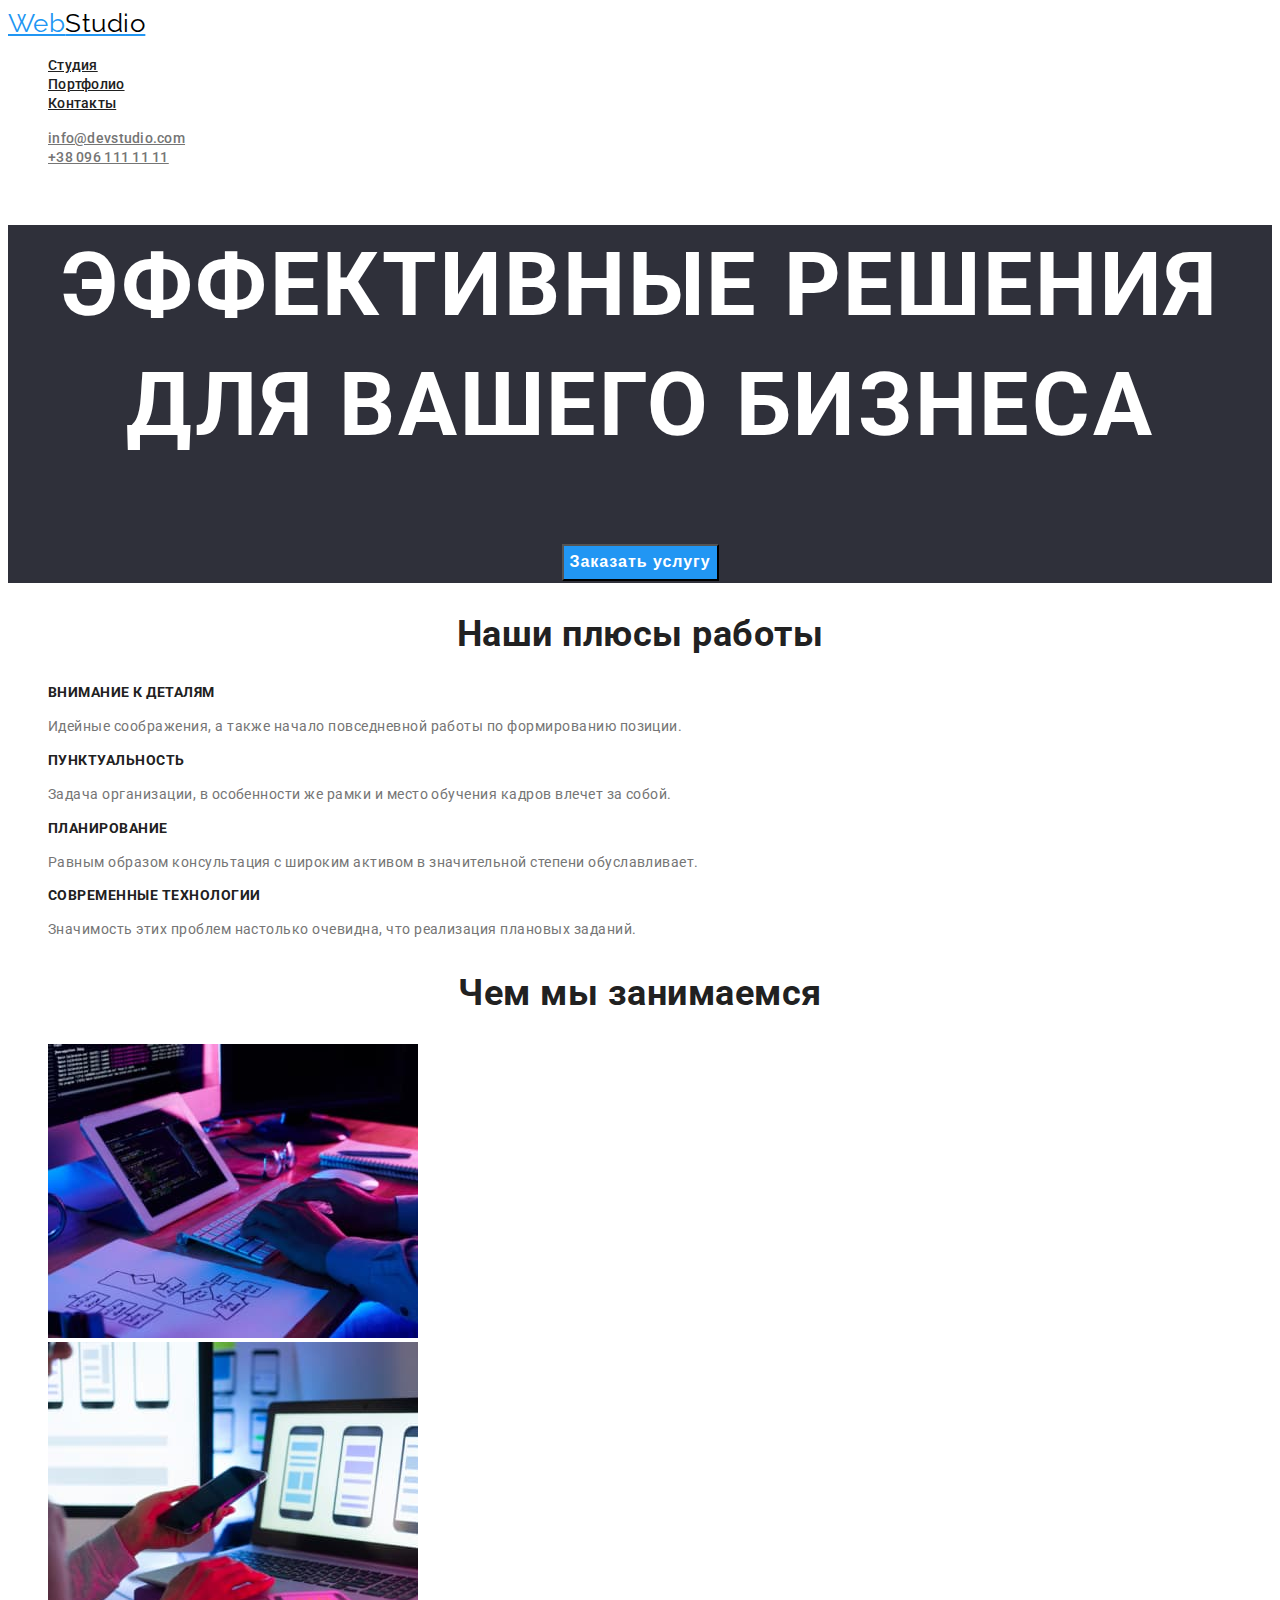
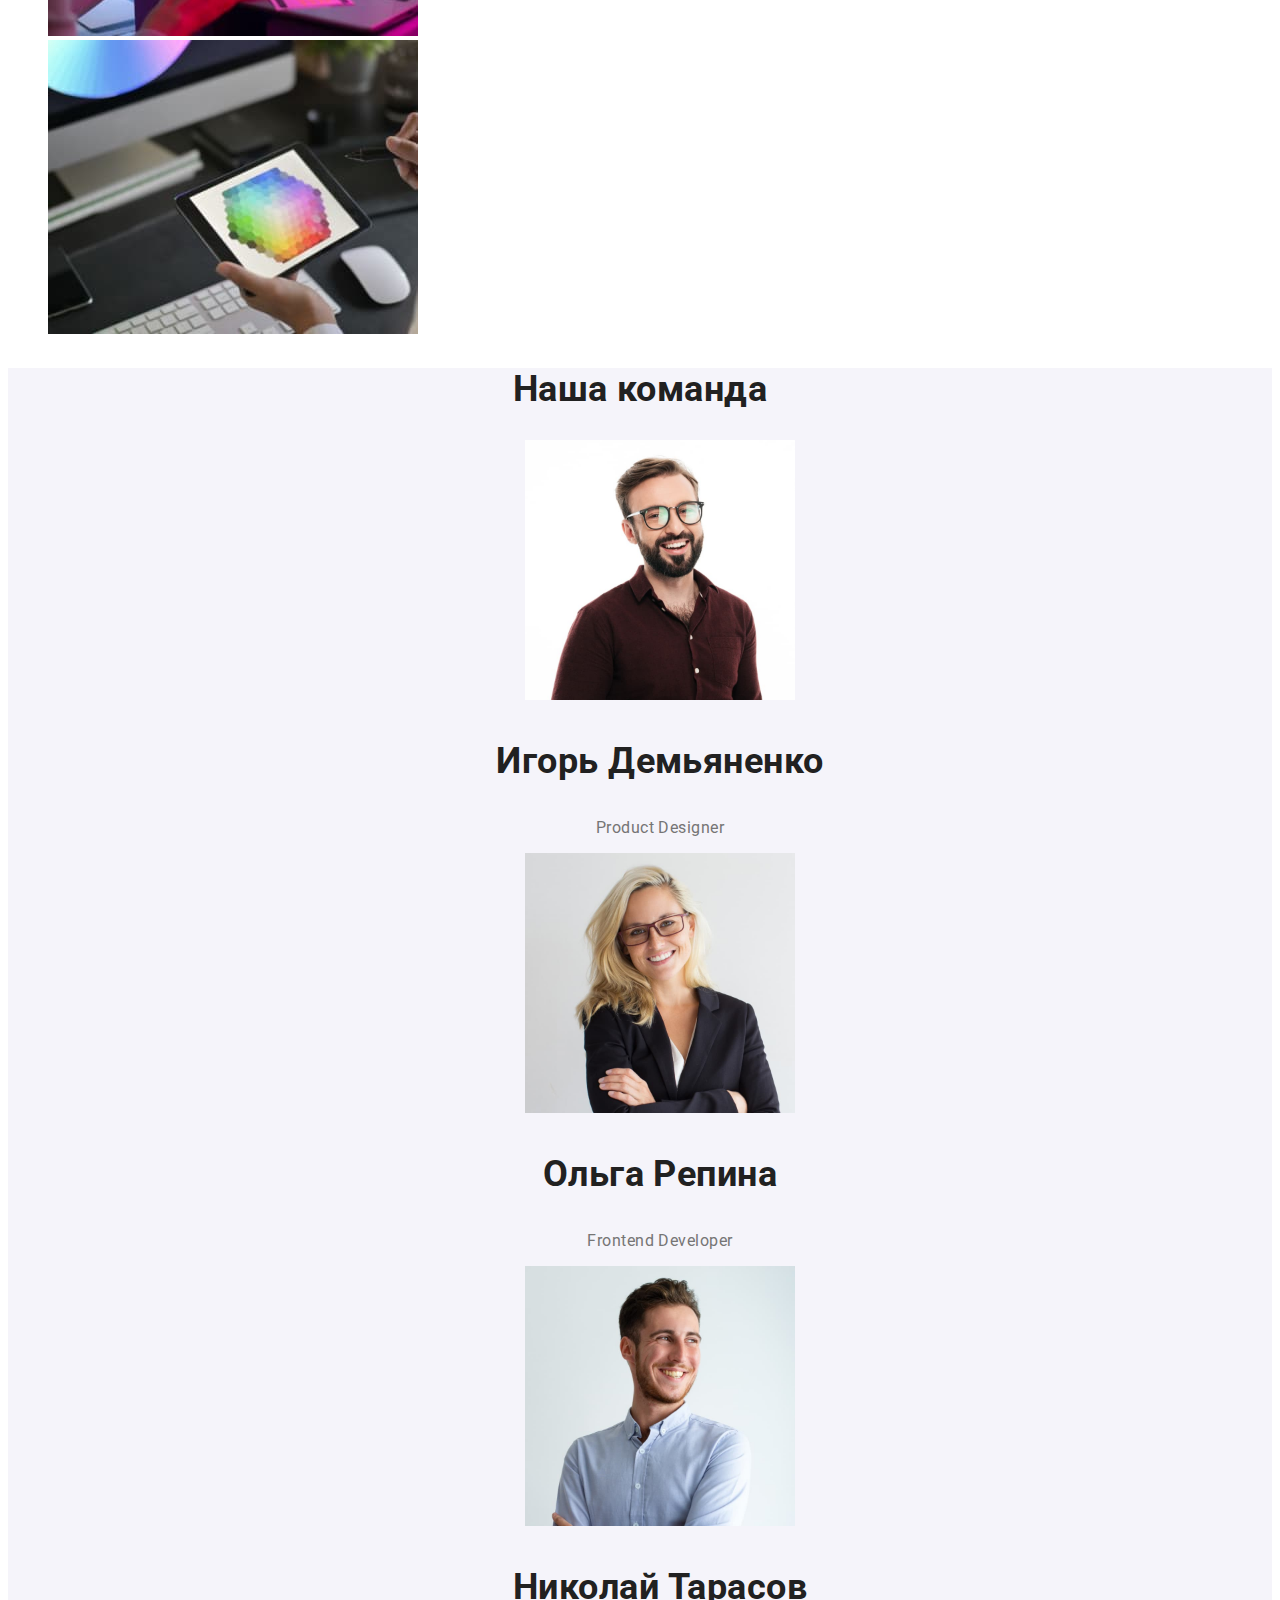
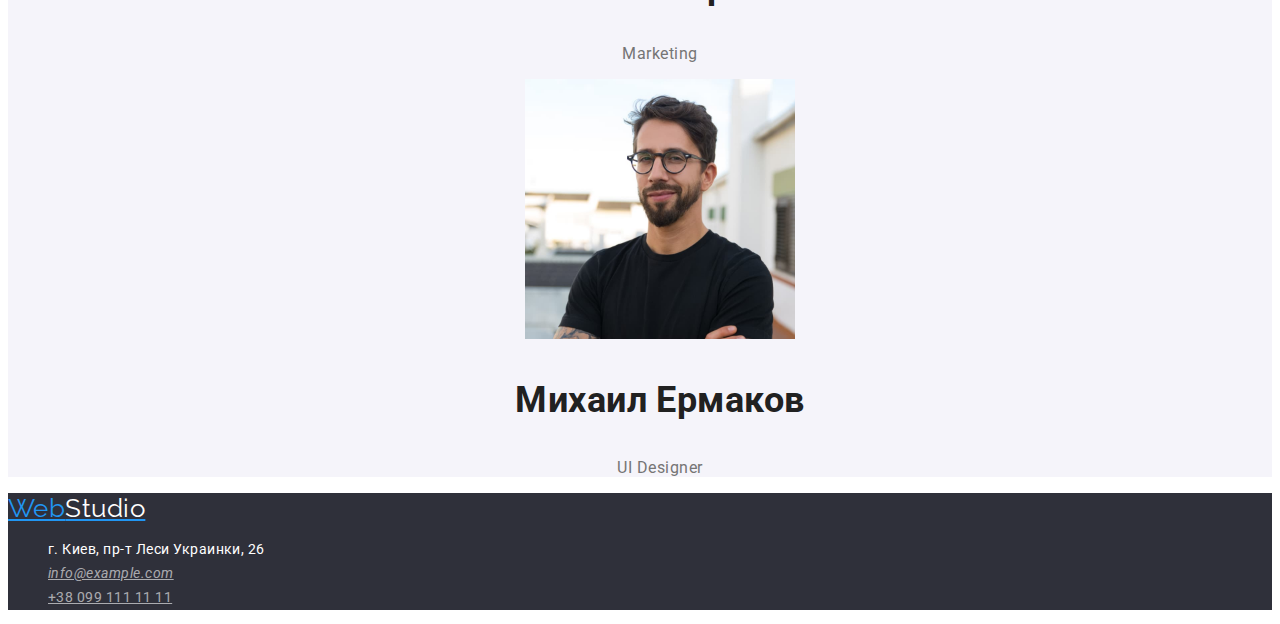
<file: index.html>
<!DOCTYPE html>
<html lang="ru">
  <head>
    <meta charset="UTF-8" />
    <meta http-equiv="X-UA-Compatible" content="IE=edge" />
    <meta name="viewport" content="width=device-width, initial-scale=1.0" />
    <title>Студия</title>
    <link rel="preconnect" href="https://fonts.gstatic.com" />
    <link
      href="https://fonts.googleapis.com/css2?family=Raleway:wght@700&family=Roboto:wght@400;500;700;900&display=swap"
      rel="stylesheet"
    />
    <link rel="stylesheet" href="./css/styles.css" />
  </head>
  <body>
    <header>
      <nav>
        <a href="./" class="logo link"
          >Web<span class="part-logo">Studio</span></a
        >
        <ul class="site-nav list">
          <li><a href="" class="link">Студия</a></li>
          <li><a href="./portfolio.html" class="link">Портфолио</a></li>
          <li><a href="" class="link">Контакты</a></li>
        </ul>
      </nav>

      <ul class="coordinates list">
        <li>
          <a href="mailto:info@devstudio.com" class="link"
            >info@devstudio.com</a
          >
        </li>
        <li><a href="tel:+380961111111" class="link">+38 096 111 11 11</a></li>
      </ul>
    </header>
    <main>
      <section class="hero">
        <h1>
          Эффективные решения <br />
          для вашего бизнеса
        </h1>

        <button type="button" class="btn main">Заказать услугу</button>
      </section>

      <section class="section-advantage">
        <h2 class="section-title">Наши плюсы работы</h2>
        <ul class="list">
          <li>
            <h3 class="section-title-advantage">Внимание к деталям</h3>
            <p>
              Идейные соображения, а также начало повседневной работы по
              формированию позиции.
            </p>
          </li>
          <li>
            <h3 class="section-title-advantage">Пунктуальность</h3>
            <p>
              Задача организации, в особенности же рамки и место обучения кадров
              влечет за собой.
            </p>
          </li>
          <li>
            <h3 class="section-title-advantage">Планирование</h3>
            <p>
              Равным образом консультация с широким активом в значительной
              степени обуславливает.
            </p>
          </li>
          <li>
            <h3 class="section-title-advantage">Современные технологии</h3>
            <p>
              Значимость этих проблем настолько очевидна, что реализация
              плановых заданий.
            </p>
          </li>
        </ul>
      </section>

      <section class="section">
        <h2 class="section-title">Чем мы занимаемся</h2>
        <ul class="list">
          <li>
            <img
              src="./images/box1.jpg"
              alt="На компьютере"
              width="370"
              height="294"
            />
          </li>
          <li>
            <img
              src="./images/box2.jpg"
              alt="На телефоне"
              width="370"
              height="294"
            />
          </li>
          <li>
            <img
              src="./images/box3.jpg"
              alt="На планшете"
              width="370"
              height="294"
            />
          </li>
        </ul>
      </section>

      <section class="section-our-team">
        <h2 class="section-title">Наша команда</h2>
        <ul class="list">
          <li>
            <img
              src="./images/img.jpg"
              alt="Игорь Демьяненко"
              width="270"
              height="260"
            />
            <h3 class="section-title">Игорь Демьяненко</h3>
            <p>Product Designer</p>
          </li>
          <li>
            <img
              src="./images/img1.jpg"
              alt="Ольга Репина"
              width="270"
              height="260"
            />
            <h3 class="section-title">Ольга Репина</h3>
            <p>Frontend Developer</p>
          </li>
          <li>
            <img
              src="./images/img2.jpg"
              alt="Николай Тарасов"
              width="270"
              height="260"
            />
            <h3 class="section-title">Николай Тарасов</h3>
            <p>Marketing</p>
          </li>
          <li>
            <img
              src="./images/img3.jpg"
              alt="Михаил Ермаков"
              width="270"
              height="260"
            />
            <h3 class="section-title">Михаил Ермаков</h3>
            <p>UI Designer</p>
          </li>
        </ul>
      </section>
    </main>

    <footer class="footer">
      <a href="" class="footer-logo link"
        >Web<span class="part-logo">Studio</span></a
      >
      <address class="footer-address">
        <ul class="list">
          <li>г. Киев, пр-т Леси Украинки, 26</li>
          <li>
            <a href="maito:info@example.com" class="link italic"
              >info@example.com</a
            >
          </li>
          <li>
            <a href="tel:+380991111111" class="link">+38 099 111 11 11</a>
          </li>
        </ul>
      </address>
    </footer>
  </body>
</html>
</file>
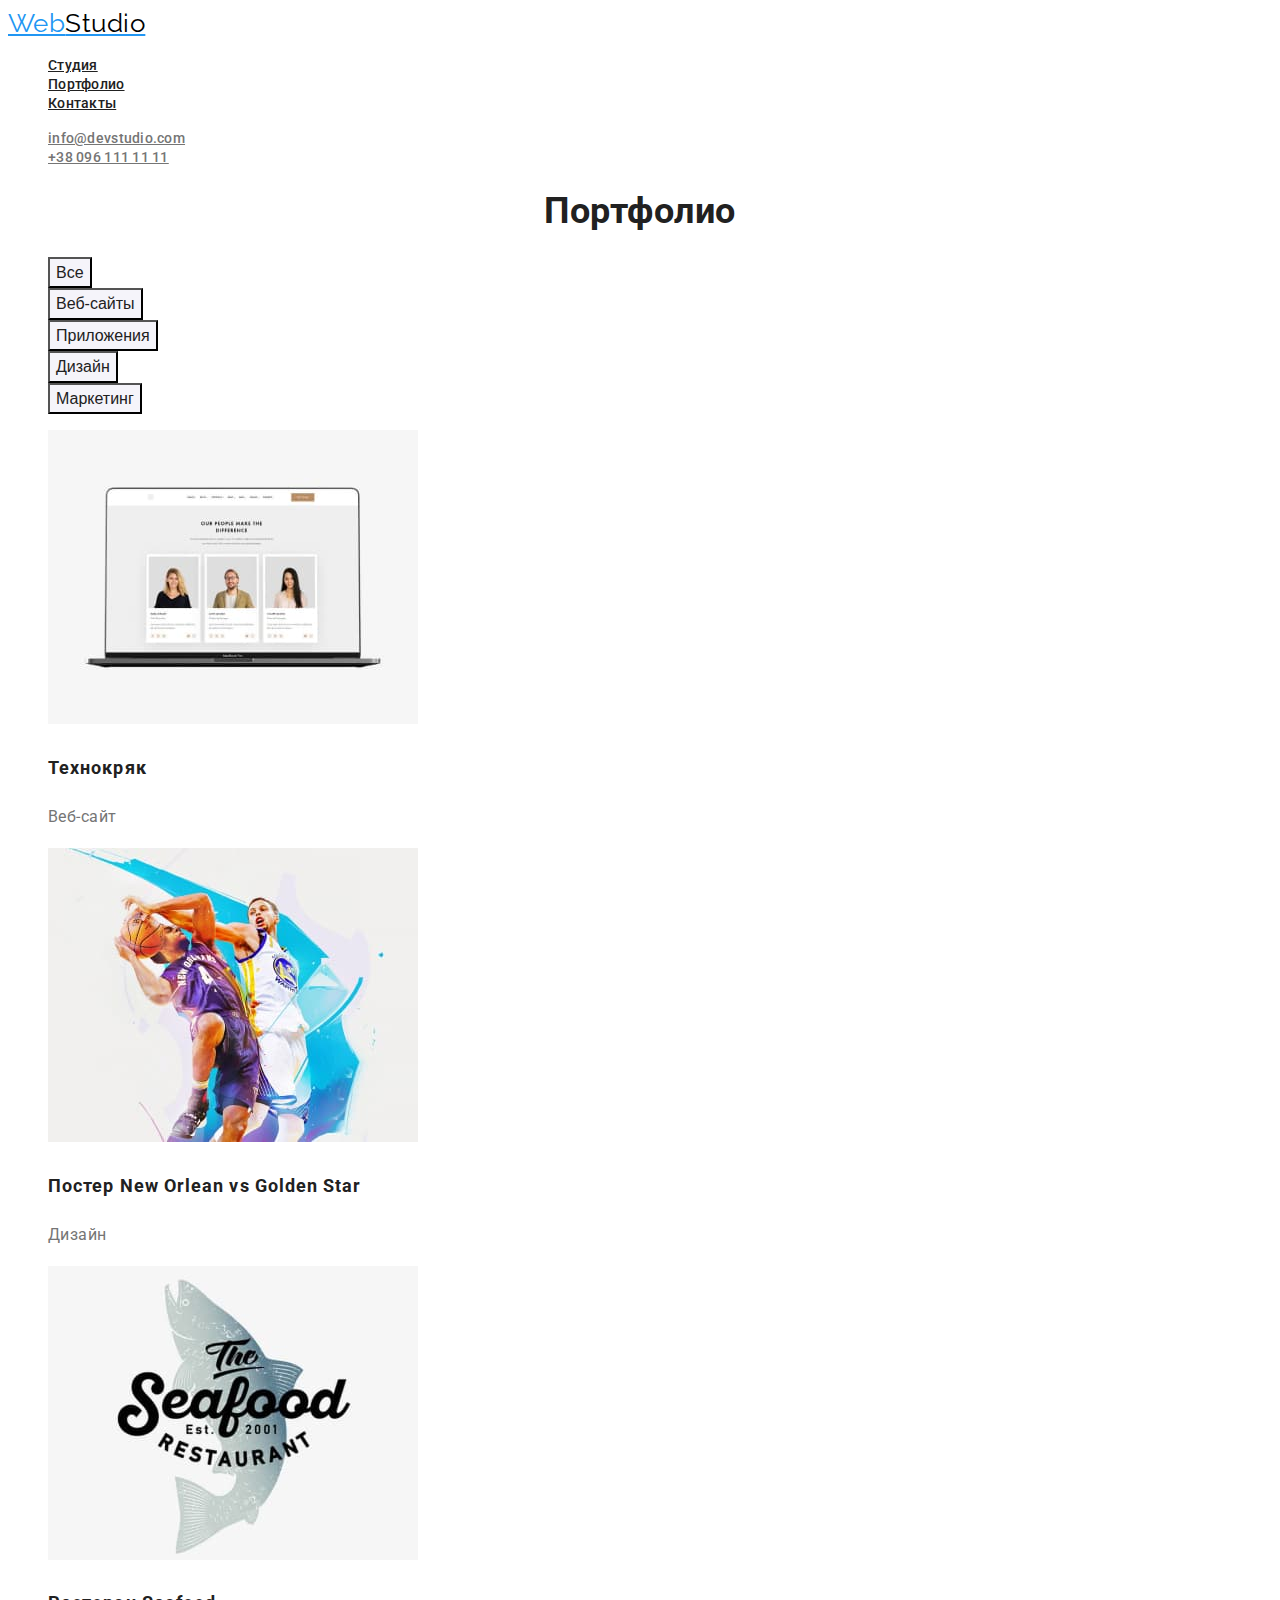
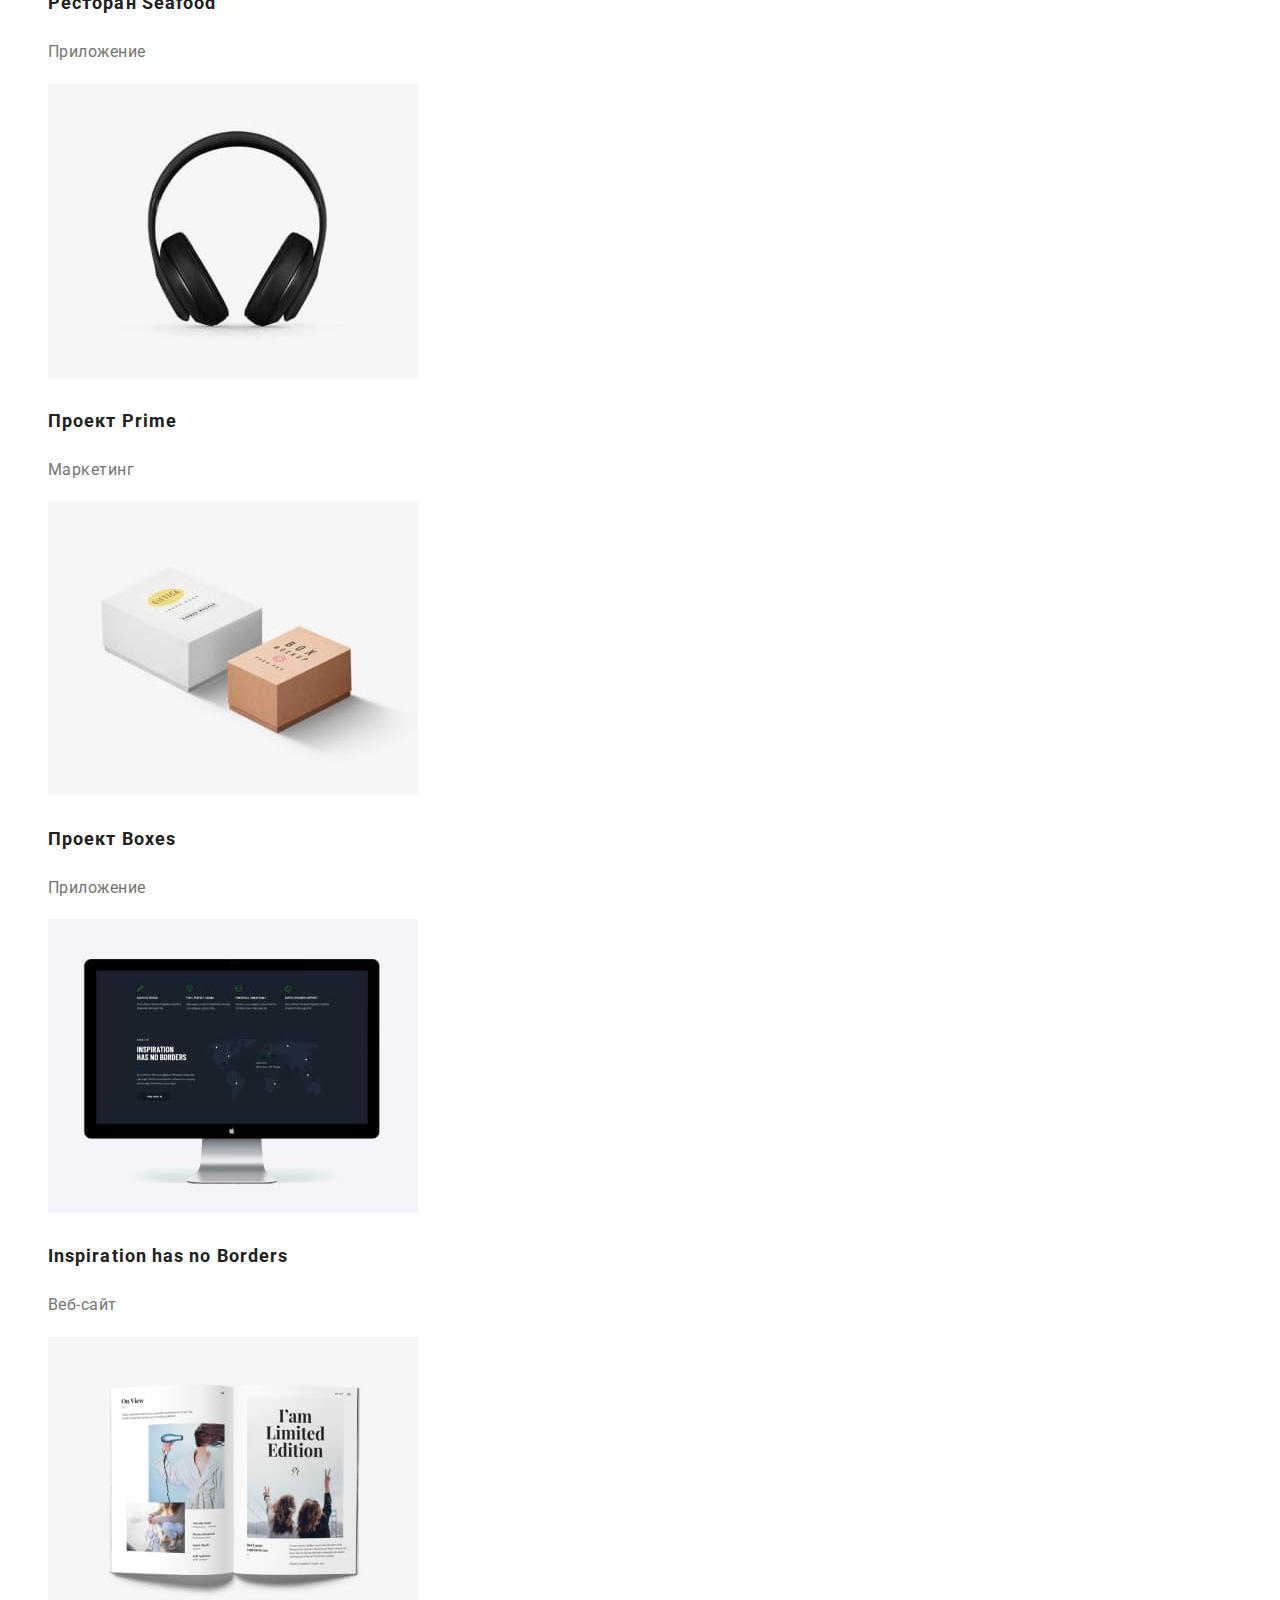
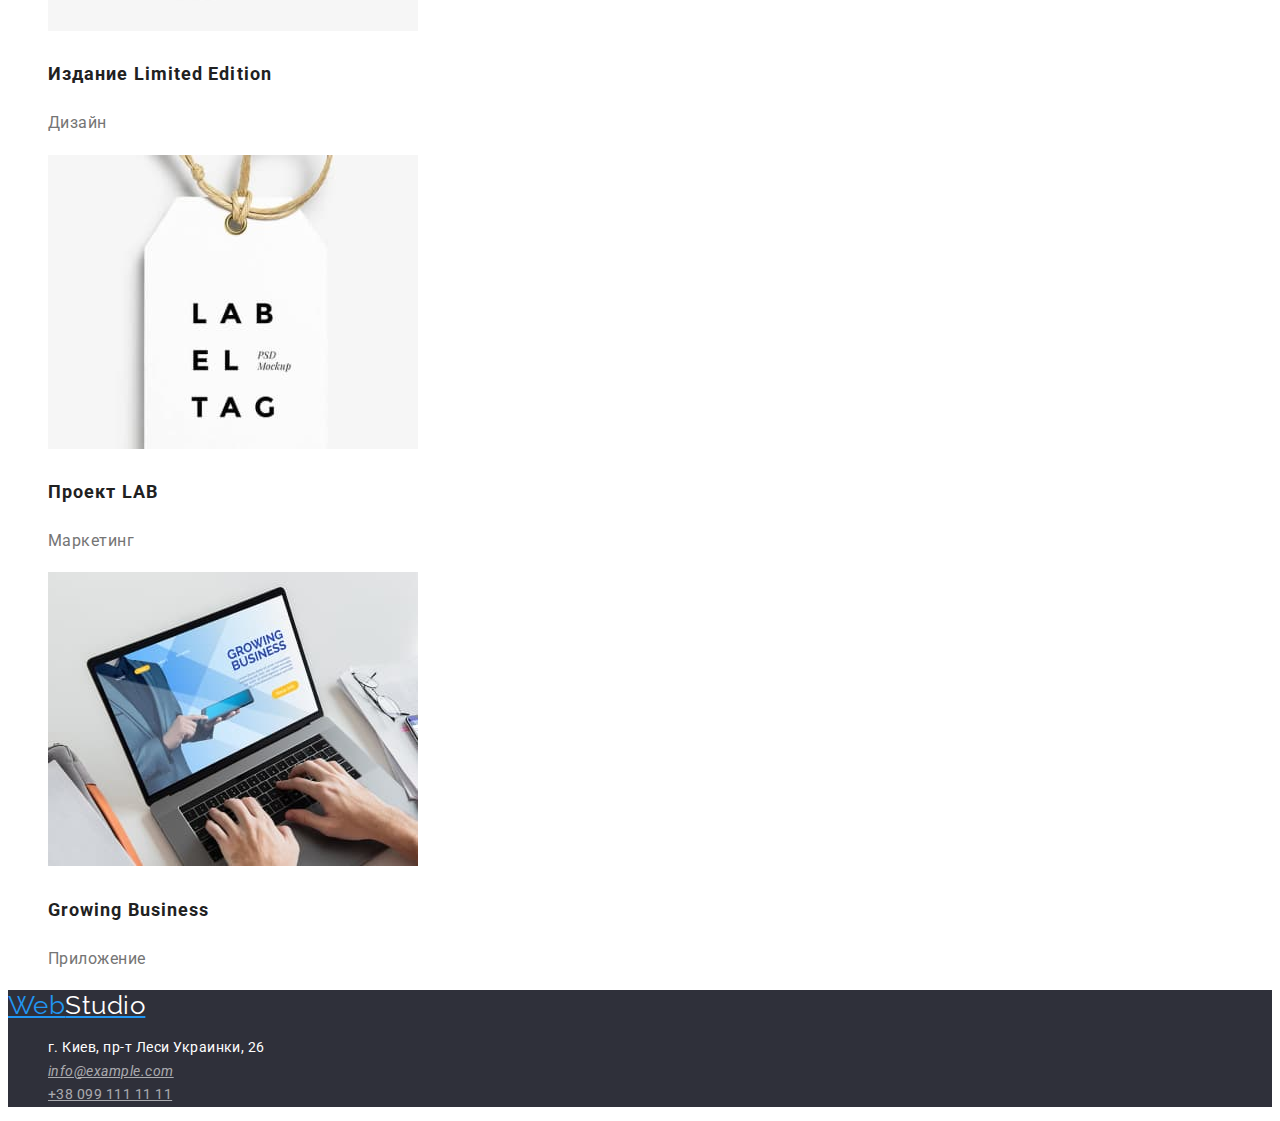
<file: portfolio.html>
<!DOCTYPE html>
<html lang="ru">
  <head>
    <meta charset="UTF-8" />
    <meta http-equiv="X-UA-Compatible" content="IE=edge" />
    <meta name="viewport" content="width=device-width, initial-scale=1.0" />
    <title>Портфолио</title>
    <link rel="preconnect" href="https://fonts.gstatic.com" />
    <link
      href="https://fonts.googleapis.com/css2?family=Raleway:wght@700&family=Roboto:wght@400;500;700;900&display=swap"
      rel="stylesheet"
    />
    <link rel="stylesheet" href="./css/styles.css" />
  </head>
  <body>
    <header>
      <nav>
        <a href="./" class="logo link"
          >Web<span class="part-logo">Studio</span></a
        >
        <ul class="site-nav list">
          <li><a href="./index.html" class="link">Студия</a></li>
          <li><a href="" class="link">Портфолио</a></li>
          <li><a href="" class="link">Контакты</a></li>
        </ul>
      </nav>

      <ul class="coordinates list">
        <li>
          <a href="mailto:info@devstudio.com" class="link"
            >info@devstudio.com</a
          >
        </li>
        <li><a href="tel:+380961111111" class="link">+38 096 111 11 11</a></li>
      </ul>
    </header>

    <main>
      <section class="portfolio-section">
        <h1 class="section-title">Портфолио</h1>
        <ul class="list">
          <li><button type="button" class="btn portfolio">Все</button></li>
          <li>
            <button type="button" class="btn portfolio">Веб-сайты</button>
          </li>
          <li>
            <button type="button" class="btn portfolio">Приложения</button>
          </li>
          <li><button type="button" class="btn portfolio">Дизайн</button></li>
          <li>
            <button type="button" class="btn portfolio">Маркетинг</button>
          </li>
        </ul>

        <ul class="list">
          <li>
            <img
              src="./images/img_1.jpg"
              alt="Технокряк"
              width="370"
              height="294"
            />
            <h2 class="portfolio-section-title">Технокряк</h2>
            <p>Веб-сайт</p>
          </li>
          <li>
            <img
              src="./images/img_2.jpg"
              alt="Постер New Orlean vs Golden Star"
              width="370"
              height="294"
            />
            <h2 class="portfolio-section-title">
              Постер New Orlean vs Golden Star
            </h2>
            <p>Дизайн</p>
          </li>
          <li>
            <img
              src="./images/img_3.jpg"
              alt="Ресторан Seafood"
              width="370"
              height="294"
            />
            <h2 class="portfolio-section-title">Ресторан Seafood</h2>
            <p>Приложение</p>
          </li>
          <li>
            <img
              src="./images/img_4.jpg"
              alt="Проект Prime"
              width="370"
              height="294"
            />
            <h2 class="portfolio-section-title">Проект Prime</h2>
            <p>Маркетинг</p>
          </li>
          <li>
            <img
              src="./images/img_5.jpg"
              alt="Проект Boxes"
              width="370"
              height="294"
            />
            <h2 class="portfolio-section-title">Проект Boxes</h2>
            <p>Приложение</p>
          </li>
          <li>
            <img
              src="./images/img_6.jpg"
              alt="Inspiration has no Borders"
              width="370"
              height="294"
            />
            <h2 class="portfolio-section-title">Inspiration has no Borders</h2>
            <p>Веб-сайт</p>
          </li>
          <li>
            <img
              src="./images/img_7.jpg"
              alt="Издание Limited Edition"
              width="370"
              height="294"
            />
            <h2 class="portfolio-section-title">Издание Limited Edition</h2>
            <p>Дизайн</p>
          </li>
          <li>
            <img
              src="./images/img_8.jpg"
              alt="Проект LAB"
              width="370"
              height="294"
            />
            <h2 class="portfolio-section-title">Проект LAB</h2>
            <p>Маркетинг</p>
          </li>
          <li>
            <img
              src="./images/img_9.jpg"
              alt="Growing Business"
              width="370"
              height="294"
            />
            <h2 class="portfolio-section-title">Growing Business</h2>
            <p>Приложение</p>
          </li>
        </ul>
      </section>
    </main>

    <footer class="footer">
      <a href="" class="footer-logo link"
        >Web<span class="part-logo">Studio</span></a
      >
      <address class="footer-address">
        <ul class="list">
          <li>г. Киев, пр-т Леси Украинки, 26</li>
          <li>
            <a href="maito:info@example.com" class="link italic"
              >info@example.com</a
            >
          </li>
          <li>
            <a href="tel:+380991111111" class="link">+38 099 111 11 11</a>
          </li>
        </ul>
      </address>
    </footer>
  </body>
</html>
</file>
<file: css/styles.css>
/*
цвет основного текста 757575
вторичный цвет текста 212121
белый цвет текста FFFFFF
цвет акцентов 2196F3
цвет осн фона E5E5E5
цвет вторичного фона F5F4FA
цвет фона темный 2F303A
*/

:root {
  --text-color-primary: #757575;
  --text-color-title: #212121;
  --text-color-white: #ffffff;
  --accent-color: #2196f3;
  --bg-second: #f5f4fa;
  --bg-dark: #2f303a;
  --bg-white: #ffffff;
}

body {
  color: var(--text-color-primary);
  background-color: var(--bg-white);
  font-family: Roboto, sans-serif;
  letter-spacing: 0.03em;
}

/*глобальные элементы*/
.list {
  list-style: none;
}

.site-nav .link {
  color: var(--text-color-title);
  font-weight: 500;
  font-size: 14px;
  line-height: 1.14;
  letter-spacing: 0.02em;
}

.coordinates .link {
  color: var(--text-color-primary);
  font-weight: 500;
  font-size: 14px;
  line-height: 1.14;
  letter-spacing: 0.02em;
}

.site-nav .link:hover,
.site-nav .link:focus,
.coordinates .link:hover,
.coordinates .link:focus {
  color: var(--accent-color);
}

.hero {
  color: var(--text-color-white);
  background-color: var(--bg-dark);
  font-weight: 900;
  font-size: 44px;
  line-height: 1.36;
  text-align: center;
  letter-spacing: 0.06em;
  text-transform: uppercase;
}

.section-title {
  color: var(--text-color-title);
  font-weight: bold;
  font-size: 36px;
  line-height: 1.17;
  text-align: center;
}

.section-title-advantage {
  color: var(--text-color-title);
  font-weight: bold;
  font-size: 14px;
  line-height: 1.14;
  text-transform: uppercase;
}

.portfolio-section {
  color: var(--text-color-primary);
  font-size: 16px;
  line-height: 1.9;
}

.portfolio-section-title {
  color: var(--text-color-title);
  font-weight: bold;
  font-size: 18px;
  line-height: 2;
  letter-spacing: 0.06em;
}

.section-advantage {
  font-size: 14px;
  line-height: 1.7;
}

.section-our-team {
  background-color: var(--bg-second);
  font-size: 16px;
  line-height: 1.19;
  text-align: center;
}

.btn {
  color: var(--text-color-title);
  background-color: var(--bg-second);
  cursor: pointer;
}

.btn:hover,
.btn:focus {
  color: var(--text-color-white);
  background-color: var(--accent-color);
}

.btn.main {
  color: var(--text-color-white);
  font-weight: bold;
  font-size: 16px;
  line-height: 1.9;
  text-align: center;
  letter-spacing: 0.06em;
  background-color: var(--accent-color);
}

.btn.main:hover,
.btn.main:focus {
  background-color: #188ce8;
}

.btn.portfolio {
  font-weight: 500;
  font-size: 16px;
  line-height: 1.6;
  text-align: center;
}

.logo {
  color: var(--accent-color);
  font-family: Raleway, sans-serif;
  font-size: 26px;
  line-height: 1.2;
}

.logo .part-logo {
  color: #000000;
}

.logo:hover .part-logo,
.logo:focus .part-logo {
  color: var(--accent-color);
}

.footer {
  color: var(--text-color-white);
  background-color: var(--bg-dark);
  font-size: 14px;
  line-height: 1.7;
}

.footer-address {
  font-style: normal;
}

.footer-address .italic {
  font-style: italic;
}

.footer .link {
  color: rgba(255, 255, 255, 0.6);
}

.footer .link:hover,
.footer .link:focus {
  color: var(--accent-color);
}

.footer .footer-logo {
  color: var(--accent-color);
  font-family: Raleway, sans-serif;
  font-size: 26px;
  line-height: 1.2;
}

.footer .part-logo {
  color: var(--text-color-white);
}

.footer-logo:hover .part-logo,
.footer-logo:focus .part-logo {
  color: var(--accent-color);
}
</file>
